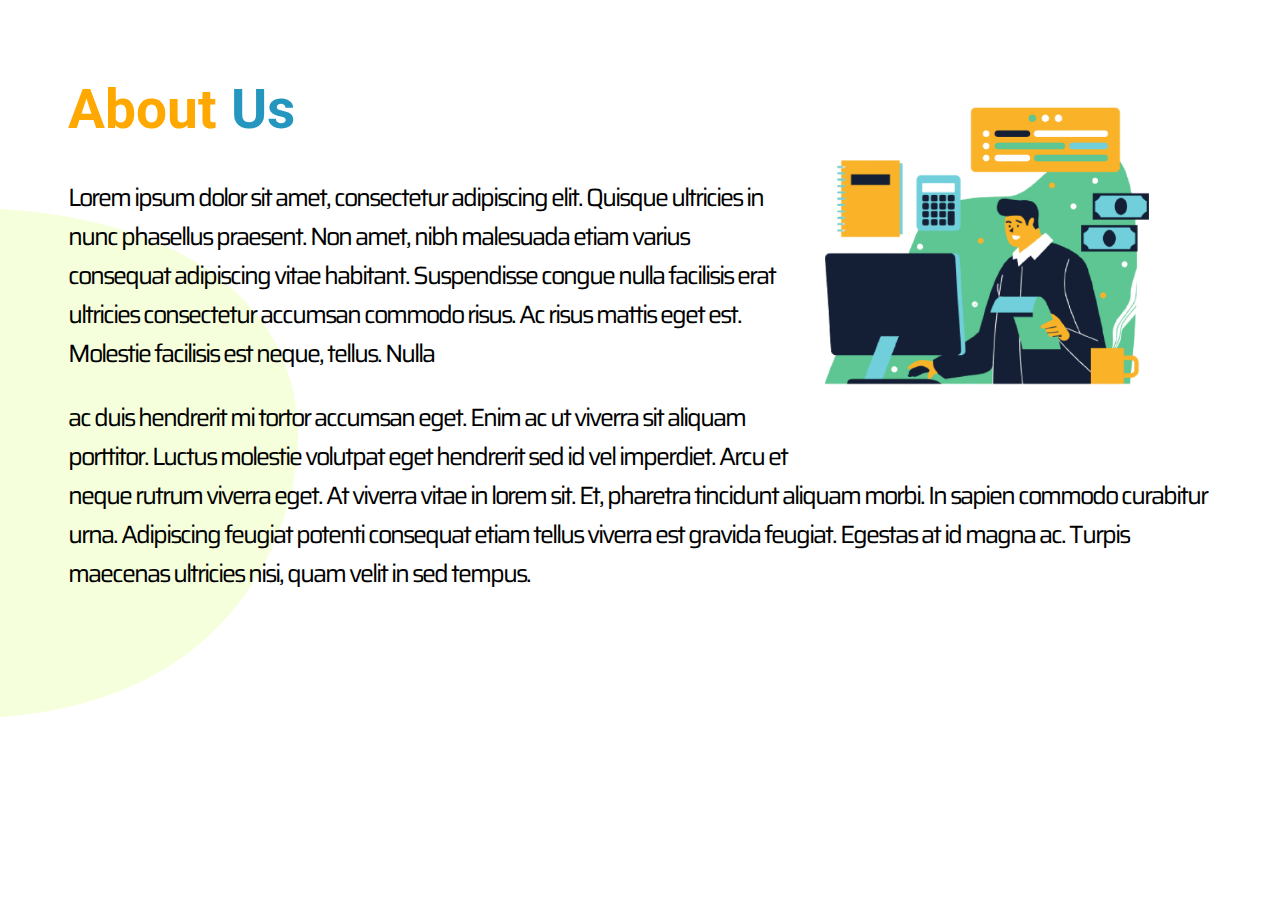
<file: index.html>
<!DOCTYPE html>
<html lang="en">

<head>
	<meta charset="UTF-8">
	<meta http-equiv="X-UA-Compatible" content="IE=edge">
	<meta name="viewport" content="width=device-width, initial-scale=1.0">
	<link rel="stylesheet" href="styling.css">
	<title>DockLearn</title>
</head>

<body>
	<div class="about-section">

		<div class="container">
			<div class="heading">
				<h1><span style="color: #ffa800;">About</span> Us</h1>
			</div>


			<div class="content">
				<div class="content-image">
					<img src="about-image.png" alt="Longtail boat in Thailand">
				</div>

				<div class="content-text">

					<p>
						Lorem ipsum dolor sit amet, consectetur adipiscing elit. Quisque ultricies in nunc phasellus
						praesent. Non amet, nibh malesuada etiam varius consequat adipiscing vitae habitant. Suspendisse
						congue nulla facilisis erat ultricies consectetur accumsan commodo risus. Ac risus mattis eget
						est. Molestie facilisis est neque, tellus. Nulla </p>

					<p>ac duis hendrerit mi tortor accumsan eget. Enim ac ut viverra sit aliquam porttitor. Luctus
						molestie volutpat eget hendrerit sed id vel imperdiet.
						Arcu et neque rutrum viverra eget. At viverra vitae in lorem sit. Et, pharetra tincidunt aliquam
						morbi. In sapien commodo curabitur urna. Adipiscing feugiat potenti consequat etiam tellus
						viverra est gravida feugiat. Egestas at id magna ac. Turpis maecenas ultricies nisi, quam velit
						in sed tempus.
					</p>
				</div>
			</div>

		</div>

		<div class="wrapper">
			<img id="object-position-2" src="Vector.png">
		</div>
	</div>
</body>

</html>
</file>
<file: styling.css>
@import url('https://fonts.googleapis.com/css2?family=Roboto:wght@700&display=swap');
@import url('https://fonts.googleapis.com/css2?family=Saira:wght@200;300&display=swap');
.about-section {
   margin: 20px;  
}

.wrapper{
    margin: -30px;
 
   
}

.wrapper img{
    position: absolute;
    top: 13em;
    z-index: -1;
    width: 300px;
}

.container{
    margin: 30px;
    padding: 10px;
}

.heading{
    margin-top: 30px;
}
.heading h1 {
    font-family: 'Roboto';
    font-weight: bold;
    font-size: 55px;
    line-height: 64px;
    color: #2596be;
}
.content-image{
    width: 100%;
    
}
.content-image img {
    float: right; 
    margin: 25px;
    margin-left: 0px;
    margin-top: -120px;
    width: 400px;

}
.content-text p {

    font-family: 'Saira';
    font-weight: 400;
    letter-spacing: -0.08em;
    font-size: 25px;
    color: #000000;
   
    
}

@media only screen and (max-width: 768px) {
    .about-section {
        margin: -8px;  
     }
     .heading{
        margin-top: 15px;
    }
    .heading h1{
        font-size: 45px;
        line-height: 50px;
        text-align: center;
    }
    .content-image img {
       float: none;
        margin: 10px;
        display: block;
        margin-left: auto;
        margin-right: auto;
        width: 300px;
    }

    .content-text p {
      
        text-align: justify;
        font-size: 18px;
    }

    .wrapper img{
        position: absolute;
        top: 32em;
        z-index: -1;
        width: 230px;
    }
}

@media only screen and (max-width: 600px){
    .wrapper img{
        position: absolute;
        top: 35em;
        z-index: -1;
        width: 270px;
    }
}
</file>
